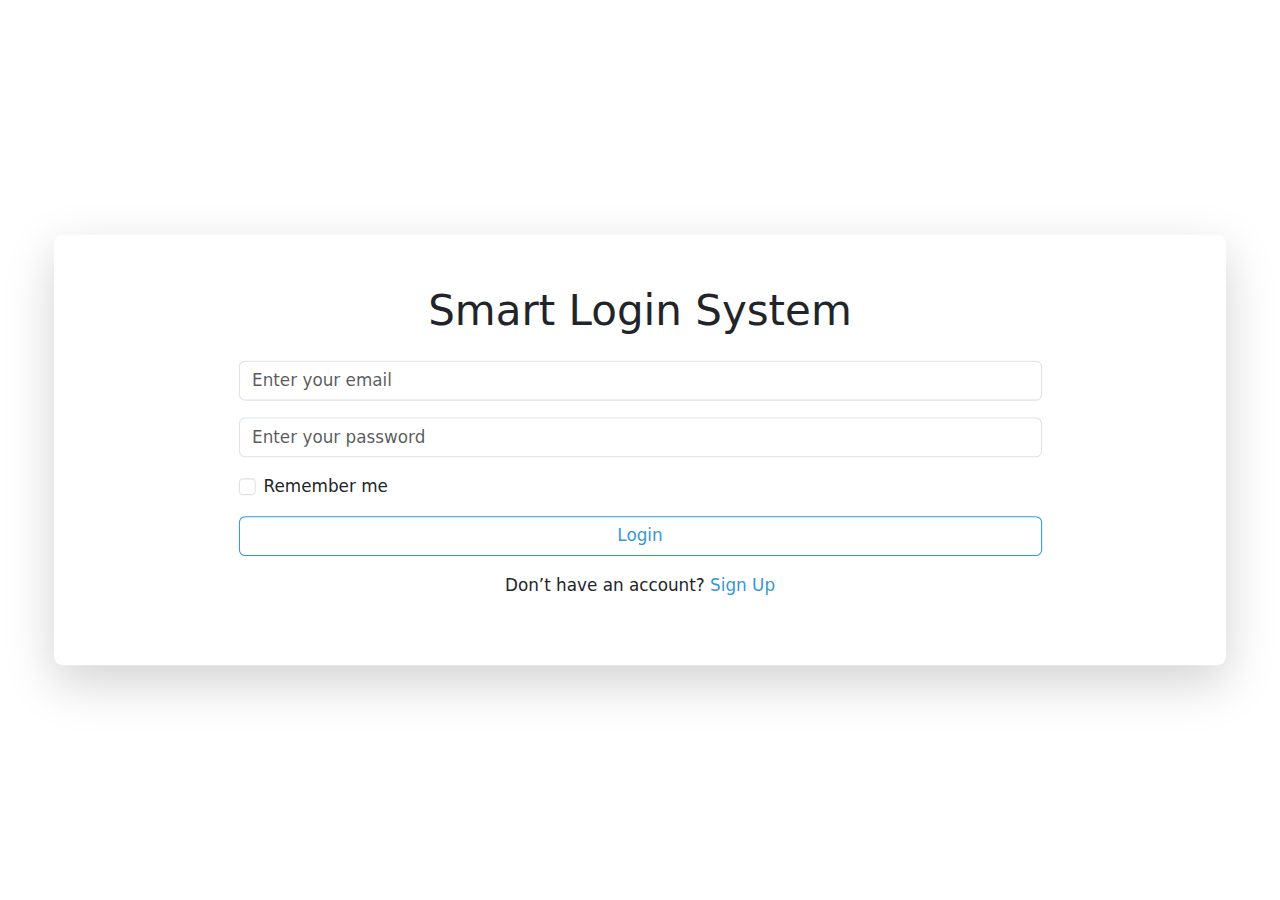
<file: index.html>
<!DOCTYPE html>
<html lang="en">

<head>
    <meta charset="UTF-8">
    <meta name="viewport" content="width=device-width, initial-scale=1.0">
    <link rel="preconnect" href="https://fonts.googleapis.com">
    <link rel="preconnect" href="https://fonts.gstatic.com" crossorigin>
    <link href="https://fonts.googleapis.com/css2?family=Lilita+One&display=swap" rel="stylesheet">
    <link rel="stylesheet" href="CSS/bootstrap.min.css">
    <link rel="stylesheet" href="CSS/all.min.css">
    <link rel="stylesheet" href="CSS/media.css">
    <link rel="stylesheet" href="CSS/index.css">
    <title>Login</title>
</head>
<body>    
    <section class="login vh-100 d-flex justify-content-center align-items-center" id="loginFormSmart">
        <div class="container">
            <div class="login-form d-flex flex-column justify-content-center align-items-center p-5 rounded-3 shadow-lg ">
                <h1 class="">Smart Login System</h1>
                <div class="w-75" >
                    <div class="form-group my-3">
                        <input type="email" class="form-control" id="email" placeholder="Enter your email">
                    </div>
                    <div class="form-group my-3">
                        <input type="password" class="form-control" id="password" placeholder="Enter your password">
                    </div>
                    <div class="form-group form-check my-3">
                        <input type="checkbox" class="form-check-input " id="rememberMe">
                        <label class="form-check-label" for="rememberMe">Remember me</label>
                    </div>
                    <button id="btnLogin" class="btnlogin-baz btn btn-primary w-100">Login</button>
                </div>
                <p class="my-3">Don’t have an account? <span id="createAccount" class="signAndLogin">Sign Up</span></p>
            </div>
        </div>
    </section>
    <section class="sign vh-100 d-flex justify-content-center align-items-center d-none" id="signFormSmart">
        <div class="container">
            <div class="sign-form d-flex flex-column justify-content-center align-items-center p-5 rounded-3 shadow-lg">
                <h1 class="">Smart Sign Up System</h1>
                <div class="w-75" >
                    <div class="form-group my-3">
                        <input type="text" class="form-control" id="nameSign" placeholder="Enter your name">
                    </div>
                    <div class="form-group my-3">
                        <input type="email" class="form-control" id="emailSign" placeholder="Enter your email">
                    </div>
                    <div class="form-group my-3">
                        <input type="password" class="form-control" id="passwordSign" placeholder="Enter your password">
                    </div>
                    <div class="form-group form-check my-3">
                        <input type="checkbox" class="form-check-input " id="rememberMeSign">
                        <label class="form-check-label" for="rememberMeSign">Remember me</label>
                    </div>
                    <button id="btnSign" class="btnSign-baz btn w-100">Sign Up</button>
                </div>
                <p class="my-3">I have an account <span id="LoginToAccount" class="signAndLogin">Login</span></p>
            </div>
        </div>
    </section>
    <section class="welcome d-none" id="welcomePage">
        <div class="container d-flex flex-column justify-content-center align-items-center vh-100">
            <div class="mt-3" id="welcomeUser"></div>
            <img src="Images/chiens-funnyanimals.gif" alt="">
            <button class="btn-logout btn btn-primary mt-3 w-50" id="logoutBtn">Logout</button>
        </div>
    </section>
    <script src="JS/index.js"></script>
    <script src="JS/bootstrap.bundle.min.js"></script>
</body>

</html>
</file>
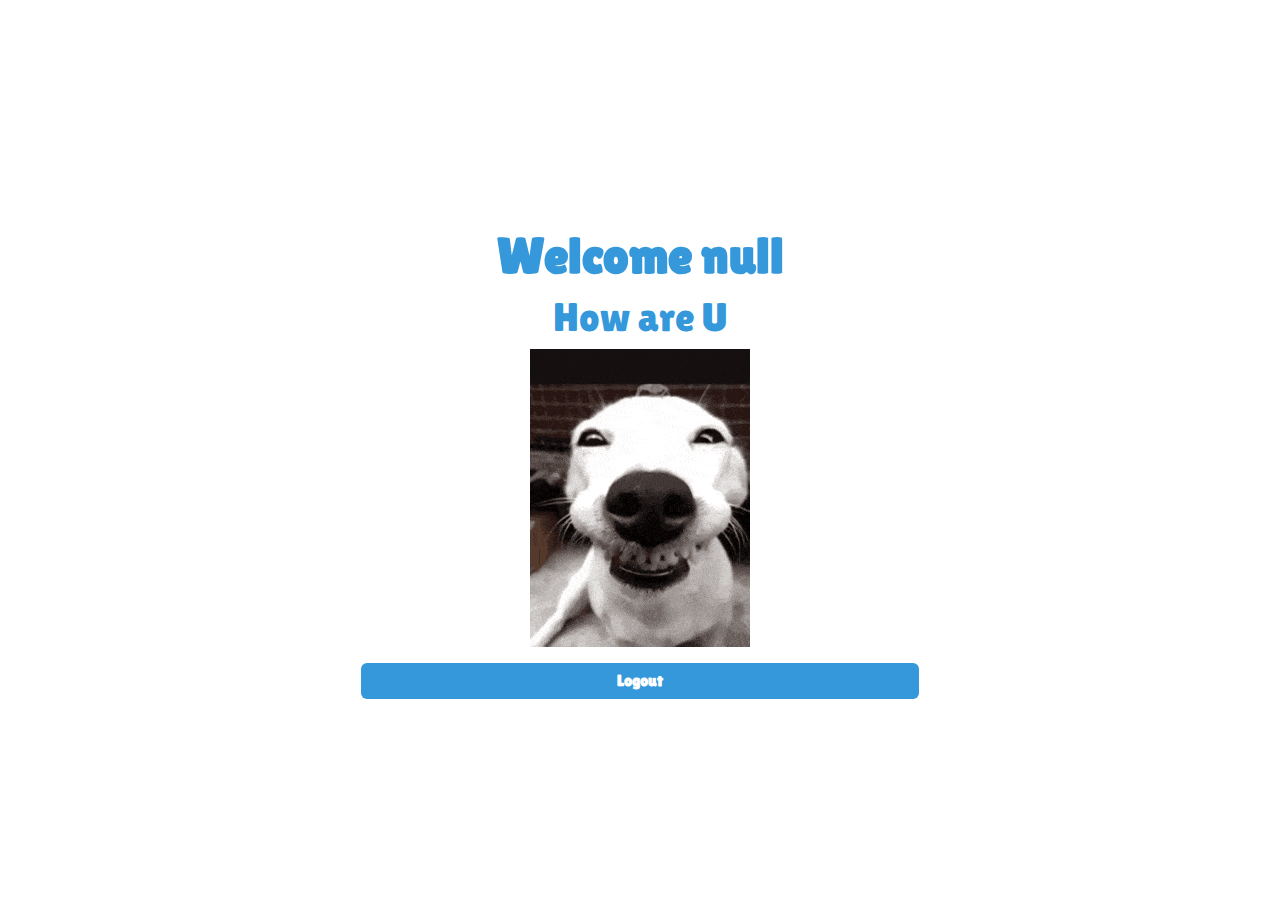
<file: welcompage.html>
<!DOCTYPE html>
<html lang="en">

<head>
    <meta charset="UTF-8">
    <meta name="viewport" content="width=device-width, initial-scale=1.0">
    <link rel="preconnect" href="https://fonts.googleapis.com">
    <link rel="preconnect" href="https://fonts.gstatic.com" crossorigin>
    <link href="https://fonts.googleapis.com/css2?family=Lilita+One&display=swap" rel="stylesheet">
    <link rel="stylesheet" href="CSS/bootstrap.min.css">
    <link rel="stylesheet" href="CSS/all.min.css">
    <link rel="stylesheet" href="CSS/media.css">
    <link rel="stylesheet" href="CSS/index.css">
    <title>Welcome Page</title>
</head>
<body>
    <section class="welcome" id="welcomePage">
        <div class="container d-flex flex-column justify-content-center align-items-center vh-100">
            <div class="mt-3" id="welcomeUser"></div>
            <h1>How are U</h1>
            <img src="Images/chiens-funnyanimals.gif" alt="">
            <button class="btn-logout btn btn-primary mt-3 w-50" id="fakeLogoutBtn">Logout</button>
        </div>
        <div class="goLogOut d-flex justify-content-center align-items-center d-none" id="goLogOut">
            <div class="bg-light p-5 d-flex flex-column justify-content-center align-items-center">
                <h2>Are you leaving??</h2>
                <img src="./Images/appalled-wtf.gif">
                <button class="btn-logout btn btn-primary mt-3 w-50" id="logoutBtn">Logout</button>
            </div>
        </div>
    </section>
    <script src="JS/index.js"></script>
    <script src="JS/bootstrap.bundle.min.js"></script>
</body>

</html>
</file>
<file: CSS/media.css>
/* for smart watches */
@media all and (width <=640px) {

    .xs-100 {
        width: 100%;
    }

    .xs-50 {
        width: 50%;

    }

    .xs-33 {
        width: 33.3333%;

    }

    .xs-25 {
        width: 25%;

    }

    .xs-20 {
        width: 20%;

    }

    .xs-16 {
        width: 16.6666%;

    }
}

/* for smart smart phones */
@media all and (640px < width <=768PX) {
    .sm-100 {
        width: 100%;
    }

    .sm-50 {
        width: 50%;

    }

    .sm-33 {
        width: 33.3333%;

    }

    .sm-25 {
        width: 25%;

    }

    .sm-20 {
        width: 20%;

    }

    .sm-16 {
        width: 16.6666%;

    }
}

/* for smart smart tablets */
@media all and (768PX < width <=1024px) {
    .md-100 {
        width: 100%;
    }

    .md-50 {
        width: 50%;

    }

    .md-33 {
        width: 33.3333%;

    }

    .md-25 {
        width: 25%;

    }

    .md-20 {
        width: 20%;

    }

    .md-16 {
        width: 16.6666%;

    }
}

/* for smart smart laptops */

@media all and (1024px < width <=1280px) {
    .lg-100 {
        width: 100%;
    }

    .lg-50 {
        width: 50%;

    }

    .lg-33 {
        width: 33.3333%;

    }

    .lg-25 {
        width: 25%;

    }

    .lg-20 {
        width: 20%;

    }

    .lg-16 {
        width: 16.6666%;

    }
}

/* for smart smart Tv */

@media all and (1280px < width) {
    .xl-100 {
        width: 100%;
    }

    .xl-50 {
        width: 50%;

    }

    .xl-33 {
        width: 33.3333%;

    }

    .xl-25 {
        width: 25%;

    }

    .xl-20 {
        width: 20%;

    }

    .xl-16 {
        width: 16.6666%;

    }
}
</file>
<file: CSS/index.css>
*{
        box-sizing: border-box;
}
body{
    padding: 0%;
    margin: 0%;
}
#LoginToAccount , #createAccount{
    cursor: pointer;
}
.sign-form{
    transition: 2s;
}
.sign:hover .sign-form{
    transform: scale(1.05);
}
.login-form {
    transition: 2s;
}

.login:hover .login-form{
    transform: scale(1.05);
}
.Sign-btn-first-in{
    color: #3498db;
    background-image: linear-gradient(to right, #3498db 100%, white 100%);
    background-size: 0% 100%; 
    background-repeat: no-repeat;
    animation: gradientFill 1s ease forwards; 
}

@keyframes gradientFill {
    0% {
        background-size: 0% 100%; 
    }
    100% {
        background-size: 33.33% 100%;
    }
}


.Sign-btn-first-out {
    color: #3498db;
    background-image: linear-gradient(to right, #3498db 100%, #ffffff 100%);
    background-size: 33.33% 100%; 
    background-repeat: no-repeat;
    animation: gradientFillOut 1s ease forwards;
}

@keyframes gradientFillOut {
    0% {
        background-size: 33.33% 100%; 
    }
    100% {
        background-size: 0% 100%;
    }
}
.Sign-btn-second {
    color: white;
    background-image: linear-gradient(to right, #3498db 100%, white 100%);
    background-size: 0% 100%; 
    background-repeat: no-repeat;
    animation: gradientFillSecond 1s ease forwards;
}

@keyframes gradientFillSecond {
    0% {
        background-size: 33.33% 100%;
        color: #3498db;
    }
    100% {
        background-size: 66.66% 100%; 
        color: #ffffff;
    }
}
.Sign-btn-third {
    color: white;
    background-image: linear-gradient(to right, #3498db 100%, white 100%);
    background-size: 66.66% 100%; 
    background-repeat: no-repeat;
    animation: gradientFillThird 1s ease forwards; 
}

@keyframes gradientFillThird {
    0% {
        background-size: 66.66% 100%;
        color: #ffffff;
    }
    100% {
        background-size: 100% 100%;
        color: #ffffff;
    }
}
.btnSign-baz{
    border: #3498db solid 1px;;
    color: #3498db;
}
.btnSign-baz:hover{
    border: #3498db solid 1px;;
    color: #3498db;
}
.btnlogin-baz{
    border: #3498db solid 1px;;
    color: #3498db;
    background-color: #ffffff;
}
.btnlogin-baz:hover{
    border: #3498db solid 1px;;
    background-color: #3498db;
    color: white;
}
.welcome{
    font-family: "Lilita One", sans-serif;
    color: #3498db;
    font-size: 50px;
    font-weight: bold;
}
.btn-logout{
    border: none;
    background-color: #3498db;
    color: white;
    font-weight: bold;
}
.btn-logout:hover{
    background-color: white;
    color: #3498db;
    border: #3498db 1px solid;
    font-weight: bold;
}
.goLogOut{
    position: absolute;
    top: 0%;
    right: 0%;
    left: 0%;
    bottom: 0%;
    background-color: rgba(0, 0, 0, 0.572);
}
.signAndLogin{
    color: #3498db;
}
</file>
